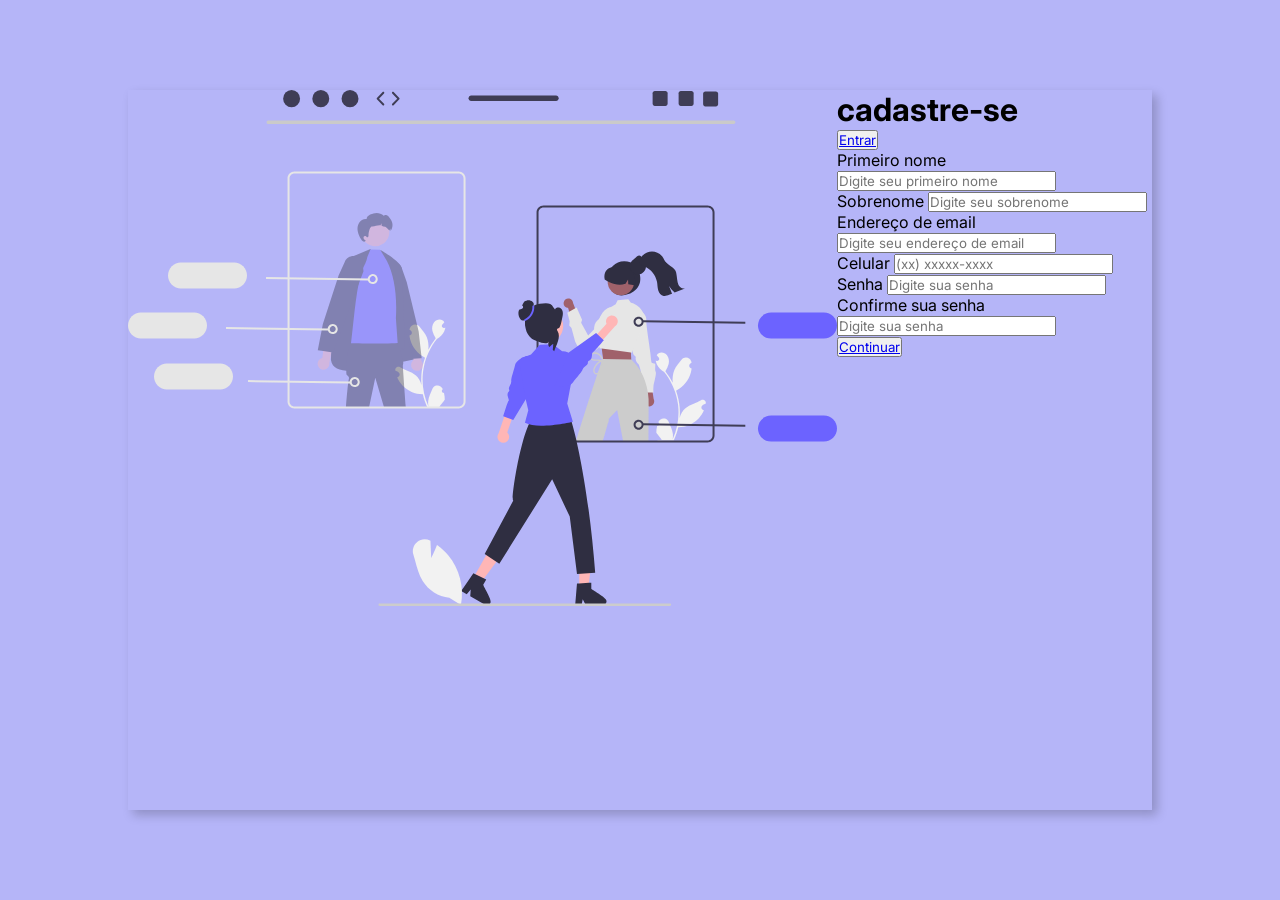
<file: PI/formulario_de_cadastro/index.html>
<!DOCTYPE html>
<html lang="pt-br">

<head>
    <meta charset="UTF-8">
    <title>Formulário de cadastro</title>
    <link rel="stylesheet" href="assets/css/style.css">
</head>

<body>
    <div class="container">
        <div class="" form-image">
            <img src="assets/img/undraw_shopping_a55o.svg">
        </div>
        <div class="form">
            <form action="#">
                <div class="form-header">
                    <div class="title">
                        <h1>cadastre-se</h1>
                    </div>
                    <div class="login-button">
                        <button><a href="#">Entrar</a></button>
                    </div>
                </div>
                <div class="input-group">
                    <div class="input-box">
                        <label for="firstname">Primeiro nome</label>
                        <input id="firstname" type="text" name="firstname" placeholder="Digite seu primeiro nome"
                            required></label>
                    </div>
                    <div class="input-box">
                        <label for="lastname">Sobrenome</label>
                        <input id="lastname" type="text" name="lastname" placeholder="Digite seu sobrenome"
                            required></label>
                    </div>

                    <div class="input-box">
                        <label for="email">Endereço de email</label>
                        <input id="email" type="email" name="email" placeholder="Digite seu endereço de email"
                            required></label>
                    </div>
                        <div class="input-box">
                        <label for="numer">Celular</label>
                        <input id="number" type="text" name="number" placeholder="(xx) xxxxx-xxxx"
                            required></label>
                    </div>

                   <div class="input-box">
                        <label password="">Senha</label>
                        <input id="password" type="password" name="password" placeholder="Digite sua senha"
                            required></label>
                    </div>

                     <div class="input-box">
                        <label password="">Confirme sua senha</label>
                        <input id="password" type="password" name="confirmpassword" placeholder="Digite sua senha"
                            required></label>
                    </div> 
                    <div class="continue-botton">
                        <button><a href="#">Continuar</a></button>
                    </div>

            </form>
        </div>
</body>

</html>
</file>
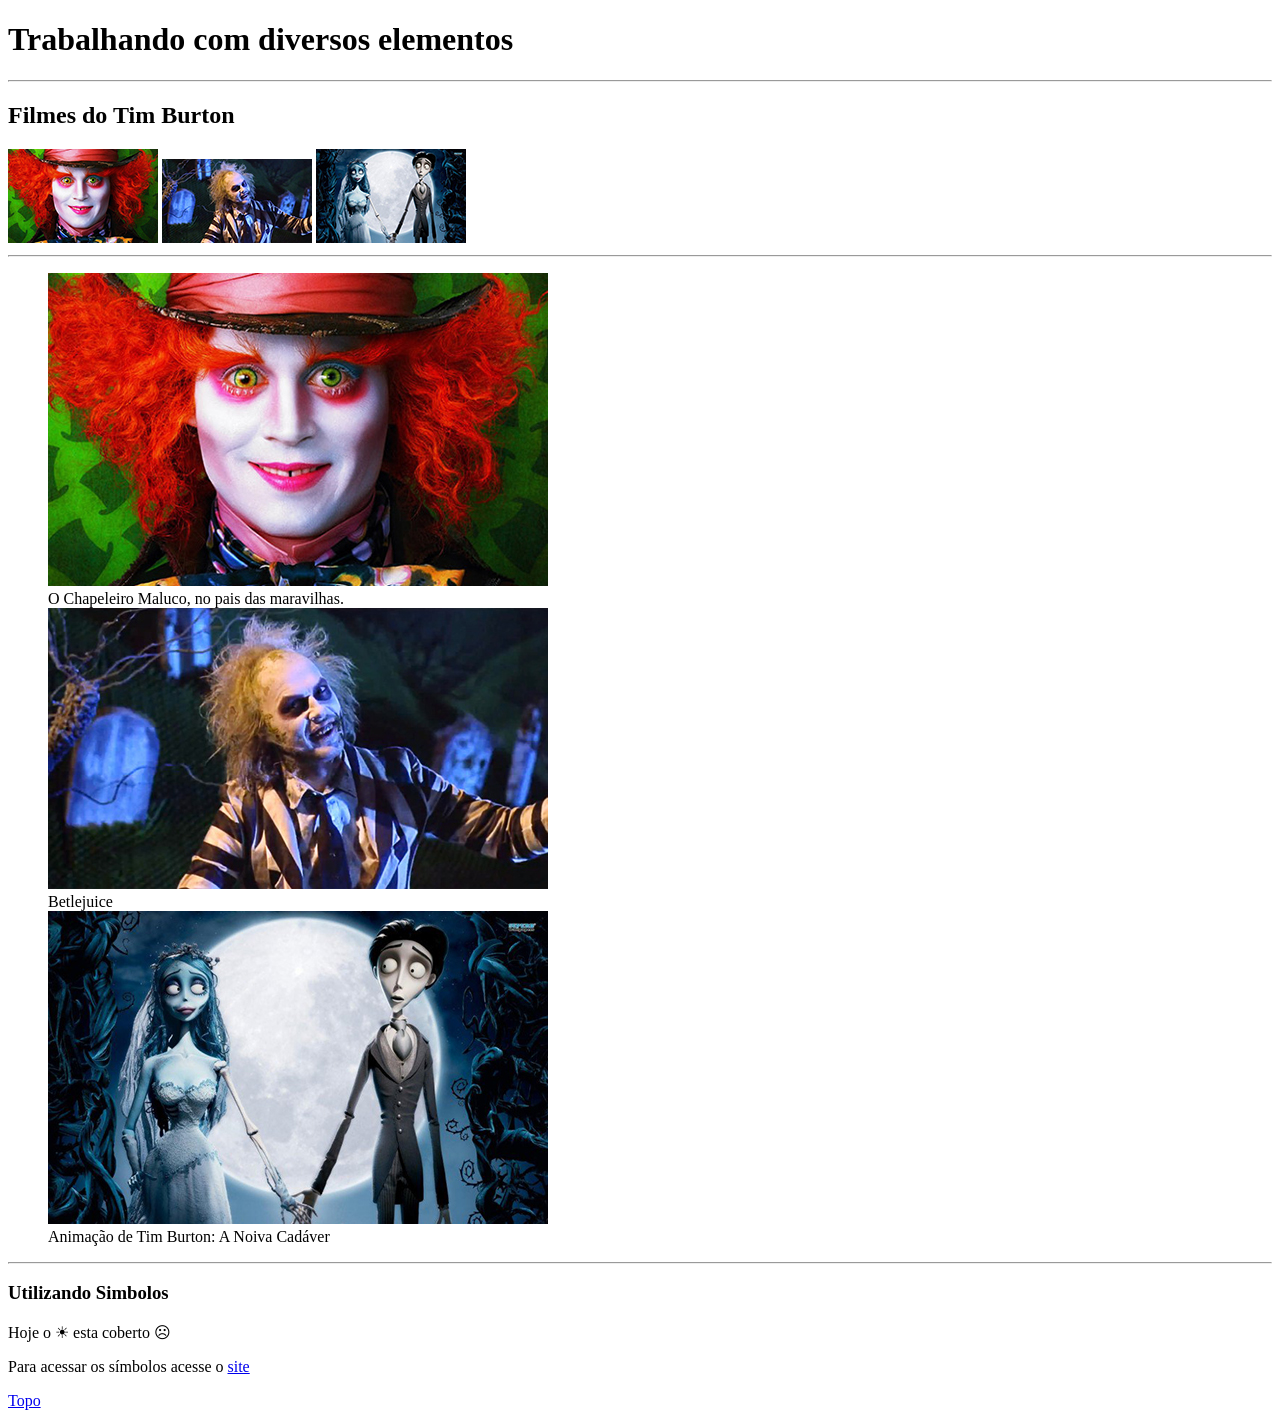
<file: imagens.html>
<!DOCTYPE html>
<html lang="pt-br">

<head>
    <meta charset="UTF-8">
    <title>Trabalhando com Imagens</title>
</head>

<body>

    <h1 id="Topo">Trabalhando com diversos elementos</h1>
    <hr>
    <h2>Filmes do Tim Burton</h2>
    <a href="#chapeleiro"><img src="img/chapeleiro_mini.jpg"></a>
    <a href="#beetlejuice"><img src="img/beetlejuice_mini.jpg"></a>
    <a href="#noiva_cadaver"><img src="img/noiva_cadaver_mini.jpg"></a>
    <hr>
    <figure>
        <a id="chapeleiro"><img src="img/chapeleiro.jpg"></a>
        <figcaption>O Chapeleiro Maluco, no pais das maravilhas.</figcaption>
        <a id="beetlejuice"><img src="img/beetlejuice.jpg"></a>
        <figcaption>Betlejuice</figcaption>
        <a id="noiva_cadaver"><img src="img/noiva_cadaver.jpg"> </a>
        <figcaption>Animação de Tim Burton: A Noiva Cadáver</figcaption>
    </figure>

    <hr>
    <h3> Utilizando Simbolos</h3>
    <p>Hoje o &#9728; esta coberto &#9785;</p>
    <p>Para acessar os símbolos acesse o <a href="https://erikasarti.com/html/dingbats-simbolos-desenhos/"
    target="_blank">site</a></p>
    <a href="#Topo">Topo</a>

</body>

</html>
</file>
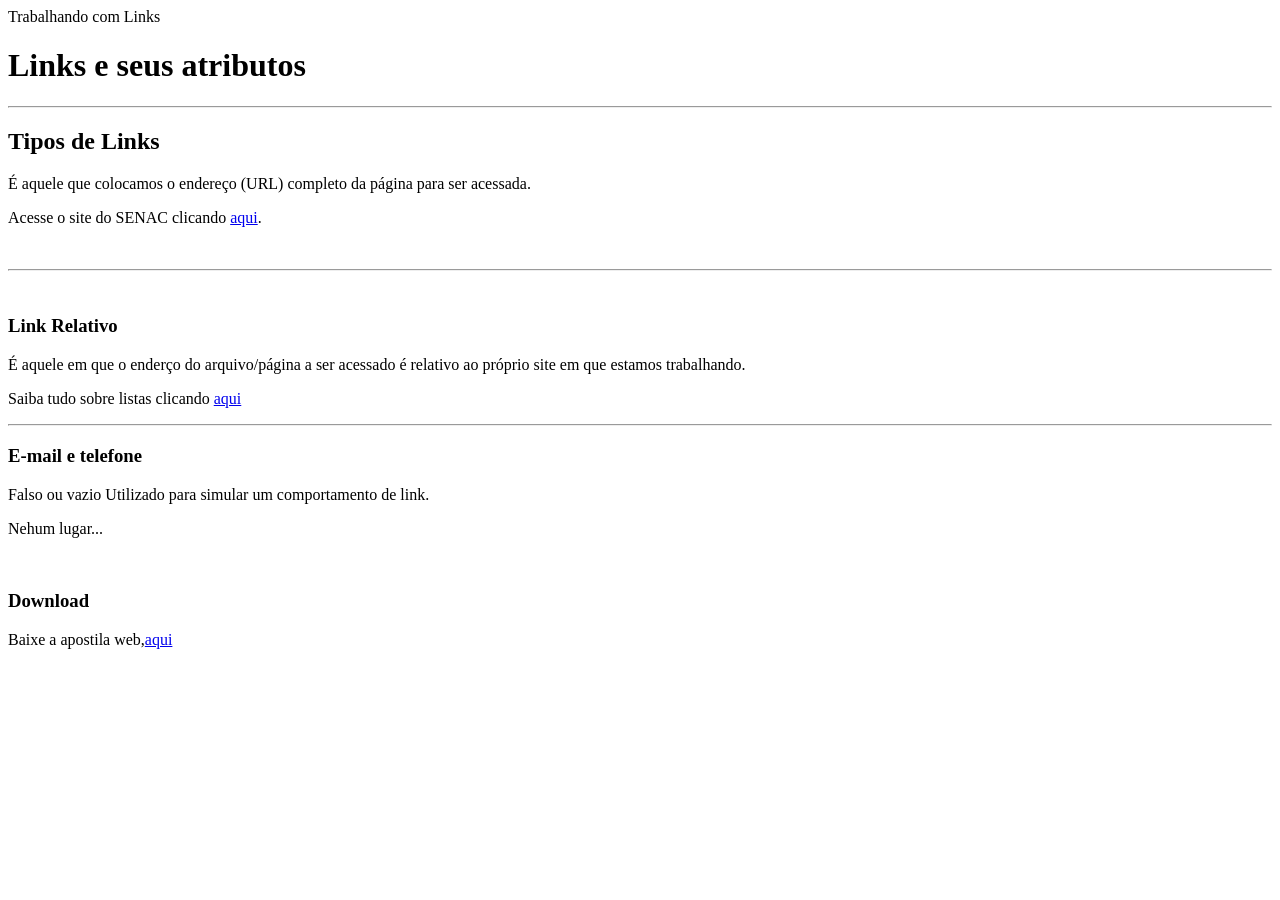
<file: links.html>
<!DOCTYPE html>
<html lang="pt-br">
    <head>
        <meta charset="UTF-8"
        <title >Trabalhando com Links</title>
    </head>
<body>
    <h1> Links e seus atributos </h1>
    <hr>
    <h2> Tipos de Links</h2>
    <p> É aquele que colocamos o endereço (URL) completo da página para ser acessada. </p>

    <!--Atributos principais:
    href= indica o endereço
    target= indica a maneira que o link será aberto se na mesma pagina ou em outra-->
    <p> Acesse o site do SENAC clicando <a href="https://www.sp.senac.br/" target="_blank">aqui</a>. </p> <!-- a= ancora link para algum sita-->
    <br>
    <hr>
    <br>
    <h3>Link Relativo</h3>
    <p>É aquele em que o enderço do arquivo/página a ser acessado é relativo ao próprio site em que estamos trabalhando.</p>
    <p>Saiba tudo sobre listas clicando <a href="3_listas.html">aqui</a></p>
    <hr>
    <h3>E-mail e telefone</h3>
    <p><b></b></p>

    Falso ou vazio
    Utilizado para simular um comportamento de link.
    <p>Nehum lugar...</p>
    <br> 
    <h3>Download</h3>
    <p>Baixe a apostila web,<a href="doc/apostila-web.pdf" download>aqui</a></p>

</body>
</html>
</file>
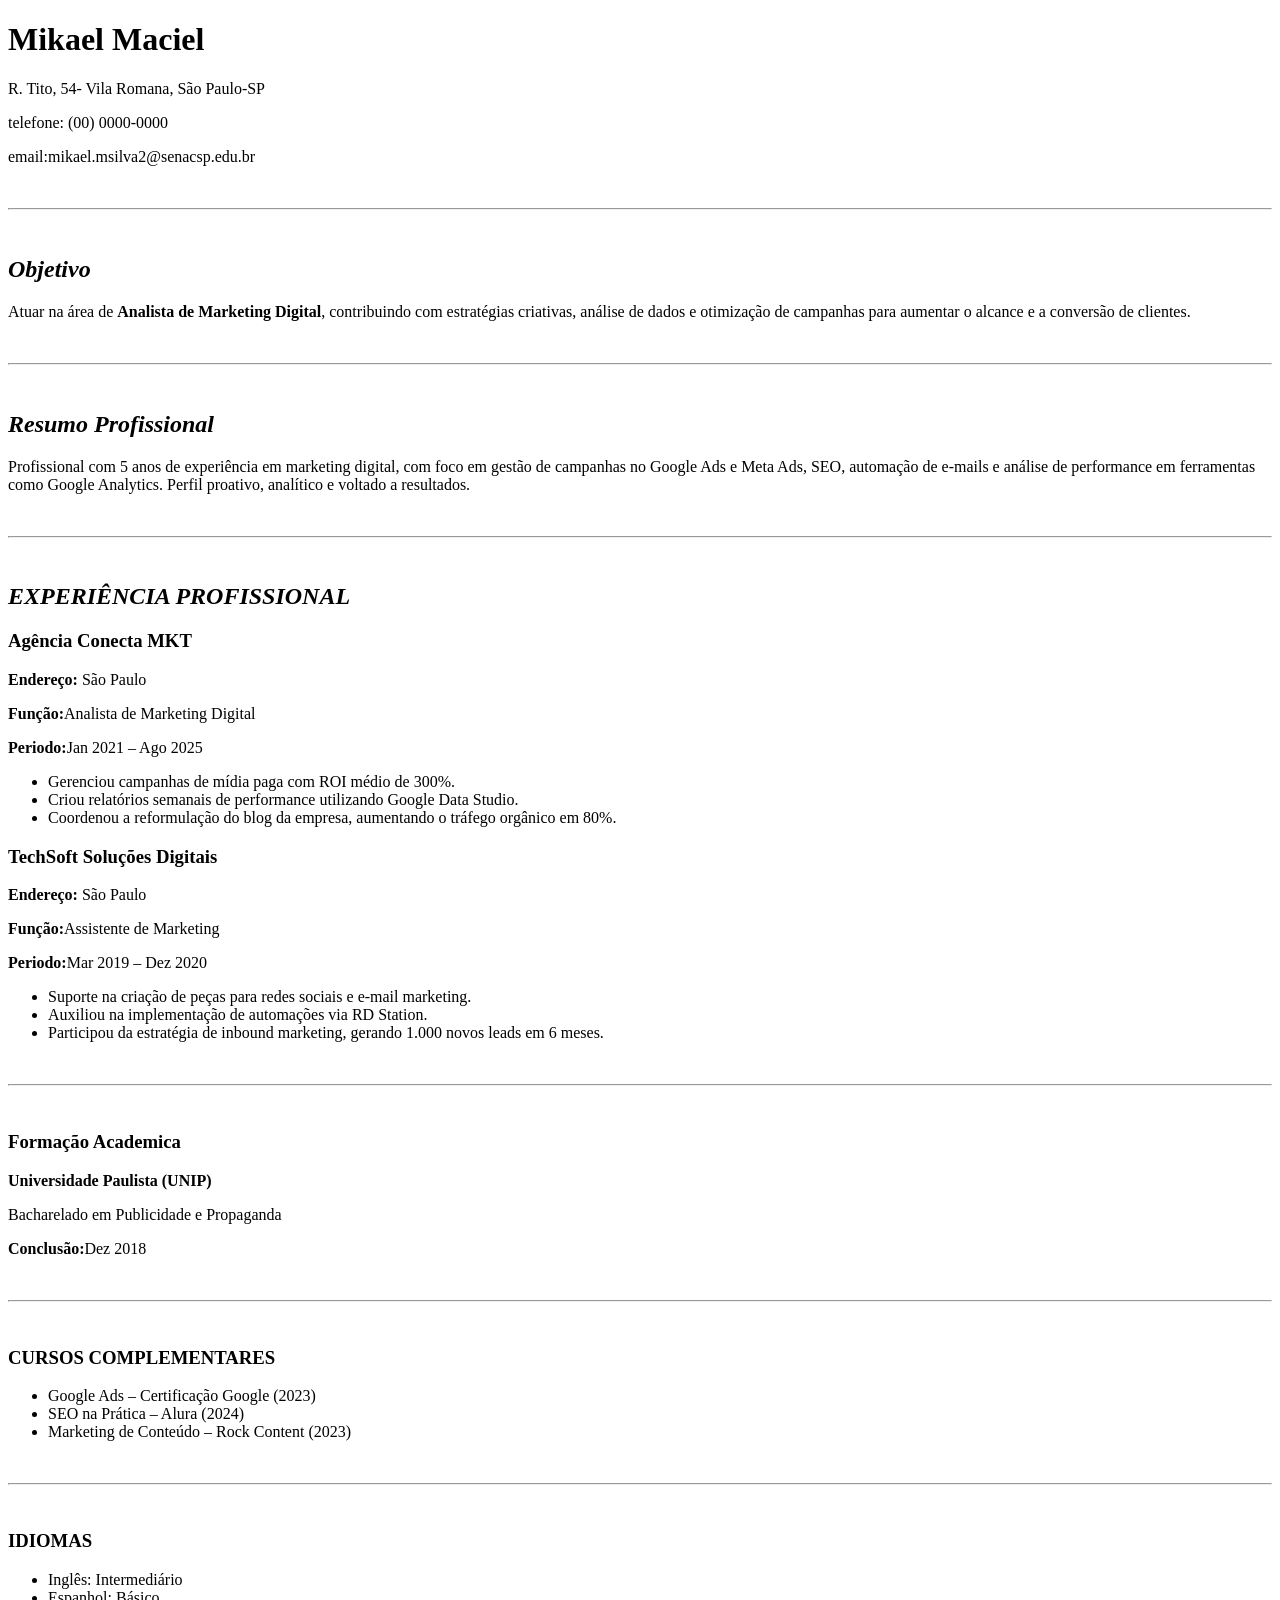
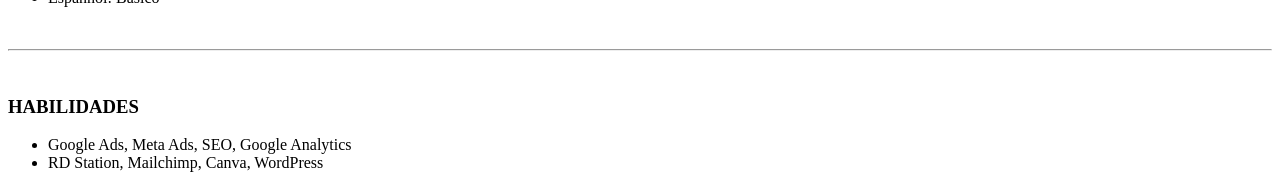
<file: listas.html>
<!DOCTYPE html>
<html lang="pt-BR">

<head>
    <meta charset="UTF-8">
    <title>Curriculo</title>
</head>

<body>

    <h1>Mikael Maciel</h1>
        <p>R. Tito, 54- Vila Romana, São Paulo-SP</p>
        <p>telefone: (00) 0000-0000</p>
        <p>email:mikael.msilva2@senacsp.edu.br</p>
    <br>
    <hr>
    <br>
    <h2><em>Objetivo</em></h2>
        <p>Atuar na área de <strong>Analista de Marketing Digital</strong>, contribuindo com estratégias criativas, análise de dados e otimização de campanhas para aumentar o alcance e a conversão de clientes.</p>
    <br>
    <hr>
    <br>
    <h2><em>Resumo Profissional</em></h2>
        <p>Profissional com 5 anos de experiência em marketing digital, com foco em gestão de campanhas no Google Ads e Meta Ads, SEO, automação de e-mails e análise de performance em ferramentas como Google Analytics. Perfil proativo, analítico e voltado a resultados.</p>
    <br>
    <hr>
    <br>
    <h2><em>EXPERIÊNCIA PROFISSIONAL</em></h2>
    <h3>Agência Conecta MKT</h3>
        <p><strong>Endereço:</strong> São Paulo</p>
        <p><strong>Função:</strong>Analista de Marketing Digital</p>
        <p><strong>Periodo:</strong>Jan 2021 – Ago 2025</p>
    <ul>
        <li>Gerenciou campanhas de mídia paga com ROI médio de 300%.</li>
        <li>Criou relatórios semanais de performance utilizando Google Data Studio.</li>
        <li>Coordenou a reformulação do blog da empresa, aumentando o tráfego orgânico em 80%.</li>
    </ul>
    <h3>TechSoft Soluções Digitais</h3>
        <p><strong>Endereço:</strong> São Paulo</p>
        <p><strong>Função:</strong>Assistente de Marketing</p>
        <p><strong>Periodo:</strong>Mar 2019 – Dez 2020</p>
    <ul>
        <li>Suporte na criação de peças para redes sociais e e-mail marketing.</li>
        <li>Auxiliou na implementação de automações via RD Station.</li>
        <li>Participou da estratégia de inbound marketing, gerando 1.000 novos leads em 6 meses.</li>
    </ul>
    <br>
    <hr>
    <br>
    <h3>Formação Academica</h3>
        <p><strong>Universidade Paulista (UNIP)</strong></p>
        <p>Bacharelado em Publicidade e Propaganda</p>
        <p><strong>Conclusão:</strong>Dez 2018</p>
    <br>
    <hr>
    <br>
    <h3>CURSOS COMPLEMENTARES</h3>
    <ul>
        <li>Google Ads – Certificação Google (2023)</li>
        <li>SEO na Prática – Alura (2024)</li>
        <li>Marketing de Conteúdo – Rock Content (2023)</li>
        </ul>
    <br>
    <hr>
    <br>
    <h3>IDIOMAS</h3>
        <ul>
            <li>Inglês: Intermediário</li>
            <li>Espanhol: Básico</li>
        </ul>
    <br>
    <hr>
    <br>
    <h3>HABILIDADES</h3>
    <ul>
        <li>Google Ads, Meta Ads, SEO, Google Analytics</li>
        <li>RD Station, Mailchimp, Canva, WordPress</li>
    </ul>
</body>
</html>
</file>
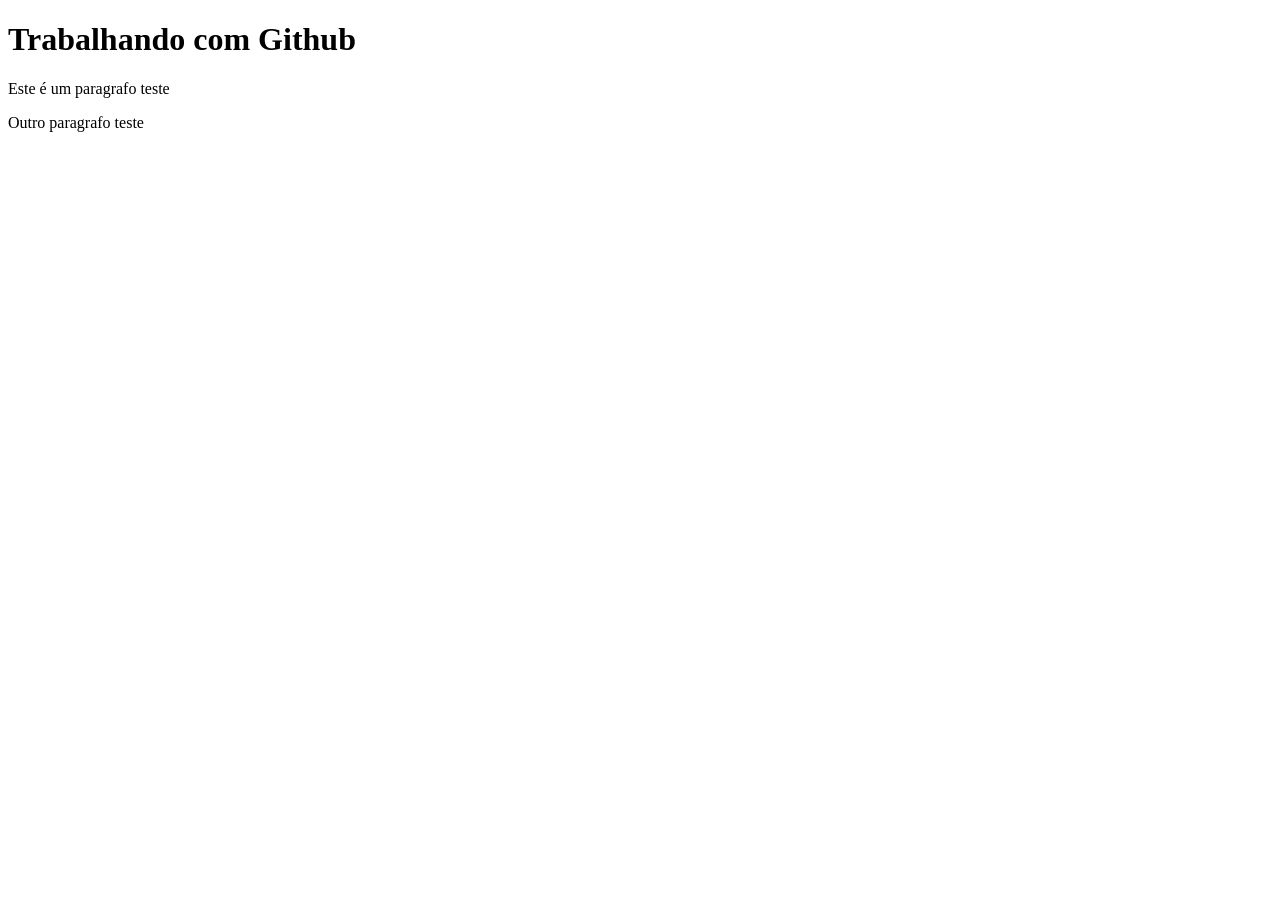
<file: teste_git.html>
<!DOCTYPE html>
<html lang="pt-br">

<head>
    <meta charset="UTF-8">
    <title>Teste git</title>
</head>


<body>
   <h1>Trabalhando com Github</h1>
   <p>Este é um paragrafo teste</p>
   <p>Outro paragrafo teste</p>
   
    
</body>
</html>
</file>
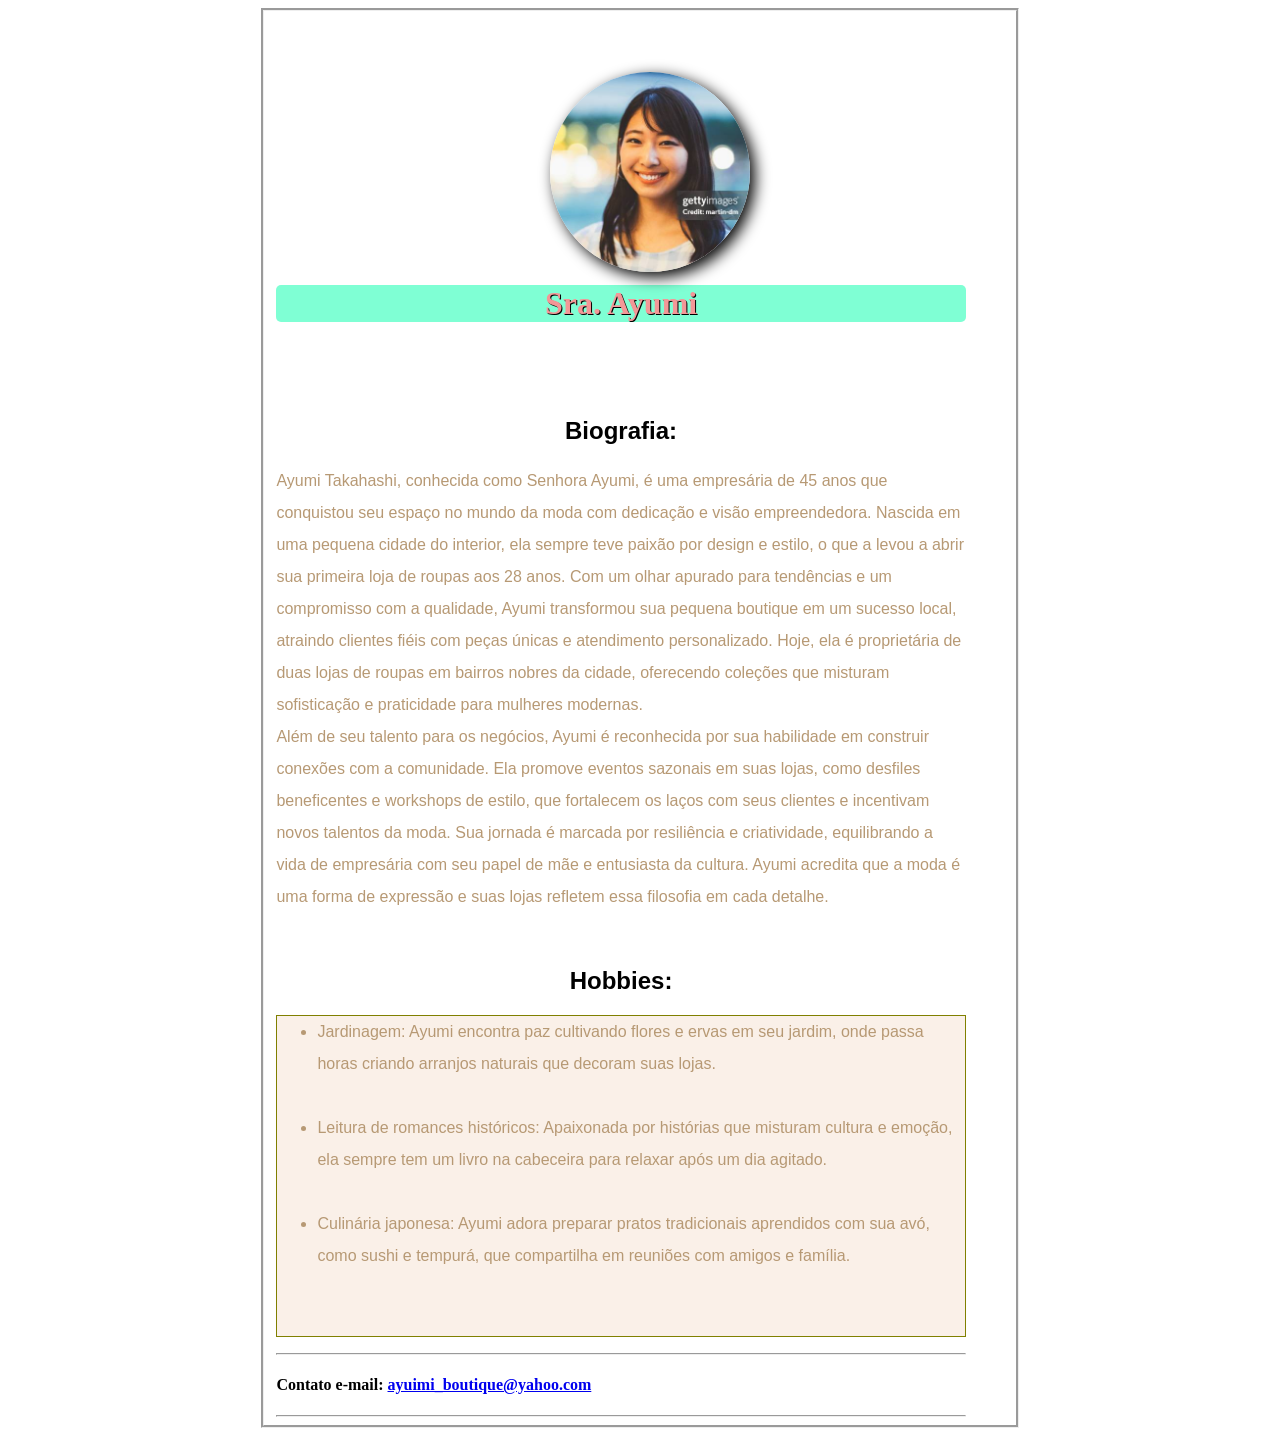
<file: CSS/29_09_exercicio.html>
<!DOCTYPE html>
<html lang="pt-br">

<head>
    <meta charset="UTF-8">
    <title>Exercício CSS</title>
    <style>
        main {
            background-color: rgb(255, 255, 255);
            margin: 0% 20%;
            padding: 0.01% 04% 0% 01%;
            border-style: groove;
        }

        h1 {
            font-family: 'segoe ui';
            color: rgb(243, 151, 151);
            text-shadow: 1px 1px 0.2px black;
            background-color: aquamarine;
            text-align: center;
            padding: 10;
            border-radius: 5px;
        }

        h2 {
            font-family: Helvetica;
            text-align: center;
        }

        p {
            font-family: Helvetica;
            color: rgb(183, 153, 116);
            line-height: 2;
        }

        ul {
            font-family: Helvetica;
            background-color: rgb(250, 240, 232);
            color: rgb(183, 153, 116);
            border: 1px solid olive;
            line-height: 2;
        }
    </style>
</head>

<body>
    <main>
        <img src="img_29_09/modelo_para_perfil.jpg"
            style="width: 200px; height: 200px; border-radius: 50%; box-shadow: 5px 5px 15px; object-fit: cover;position: absolute; left:43%; top: 8%; margin-top: 0px; margin-bottom: 10%;">
        <br>
        <br>
        <br>
        <br>
        <br>
        <br>
        <br>
        <br>
        <br>
        <br>
        <br>
        <br>
        <br>
        <br>
        <h1>Sra. Ayumi</h1>
        <br>
        <br>
        <br>
        <h2>Biografia:</h2>
        <p>Ayumi Takahashi, conhecida como Senhora Ayumi, é uma empresária de 45 anos que conquistou seu espaço no mundo
            da moda com dedicação e visão empreendedora. Nascida em uma pequena cidade do interior, ela sempre teve
            paixão por design e estilo, o que a levou a abrir sua primeira loja de roupas aos 28 anos. Com um olhar
            apurado para tendências e um compromisso com a qualidade, Ayumi transformou sua pequena boutique em um
            sucesso local, atraindo clientes fiéis com peças únicas e atendimento personalizado. Hoje, ela é
            proprietária de duas lojas de roupas em bairros nobres da cidade, oferecendo coleções que misturam
            sofisticação e praticidade para mulheres modernas.
            <br>
            Além de seu talento para os negócios, Ayumi é reconhecida por sua habilidade em construir conexões com a
            comunidade. Ela promove eventos sazonais em suas lojas, como desfiles beneficentes e workshops de estilo,
            que fortalecem os laços com seus clientes e incentivam novos talentos da moda. Sua jornada é marcada por
            resiliência e criatividade, equilibrando a vida de empresária com seu papel de mãe e entusiasta da cultura.
            Ayumi acredita que a moda é uma forma de expressão e suas lojas refletem essa filosofia em cada detalhe.</p>
        <br>
        <h2>Hobbies:</h2>
        <ul>
            <li>Jardinagem: Ayumi encontra paz cultivando flores e ervas em seu jardim, onde passa horas criando
                arranjos naturais que decoram suas lojas.</li>
            <br>
            <li>Leitura de romances históricos: Apaixonada por histórias que misturam cultura e emoção, ela sempre tem
                um livro na cabeceira para relaxar após um dia agitado.</li>
            <br>
            <li>Culinária japonesa: Ayumi adora preparar pratos tradicionais aprendidos com sua avó, como sushi e
                tempurá, que compartilha em reuniões com amigos e família.</li>
            <br>
            <br>
        </ul>
        <hr>
        <h4>Contato e-mail:
            <a href="mailto:exemplo@email.com">ayuimi_boutique@yahoo.com</a>
        </h4>
        <hr>
    
    </body>



</html>
</file>
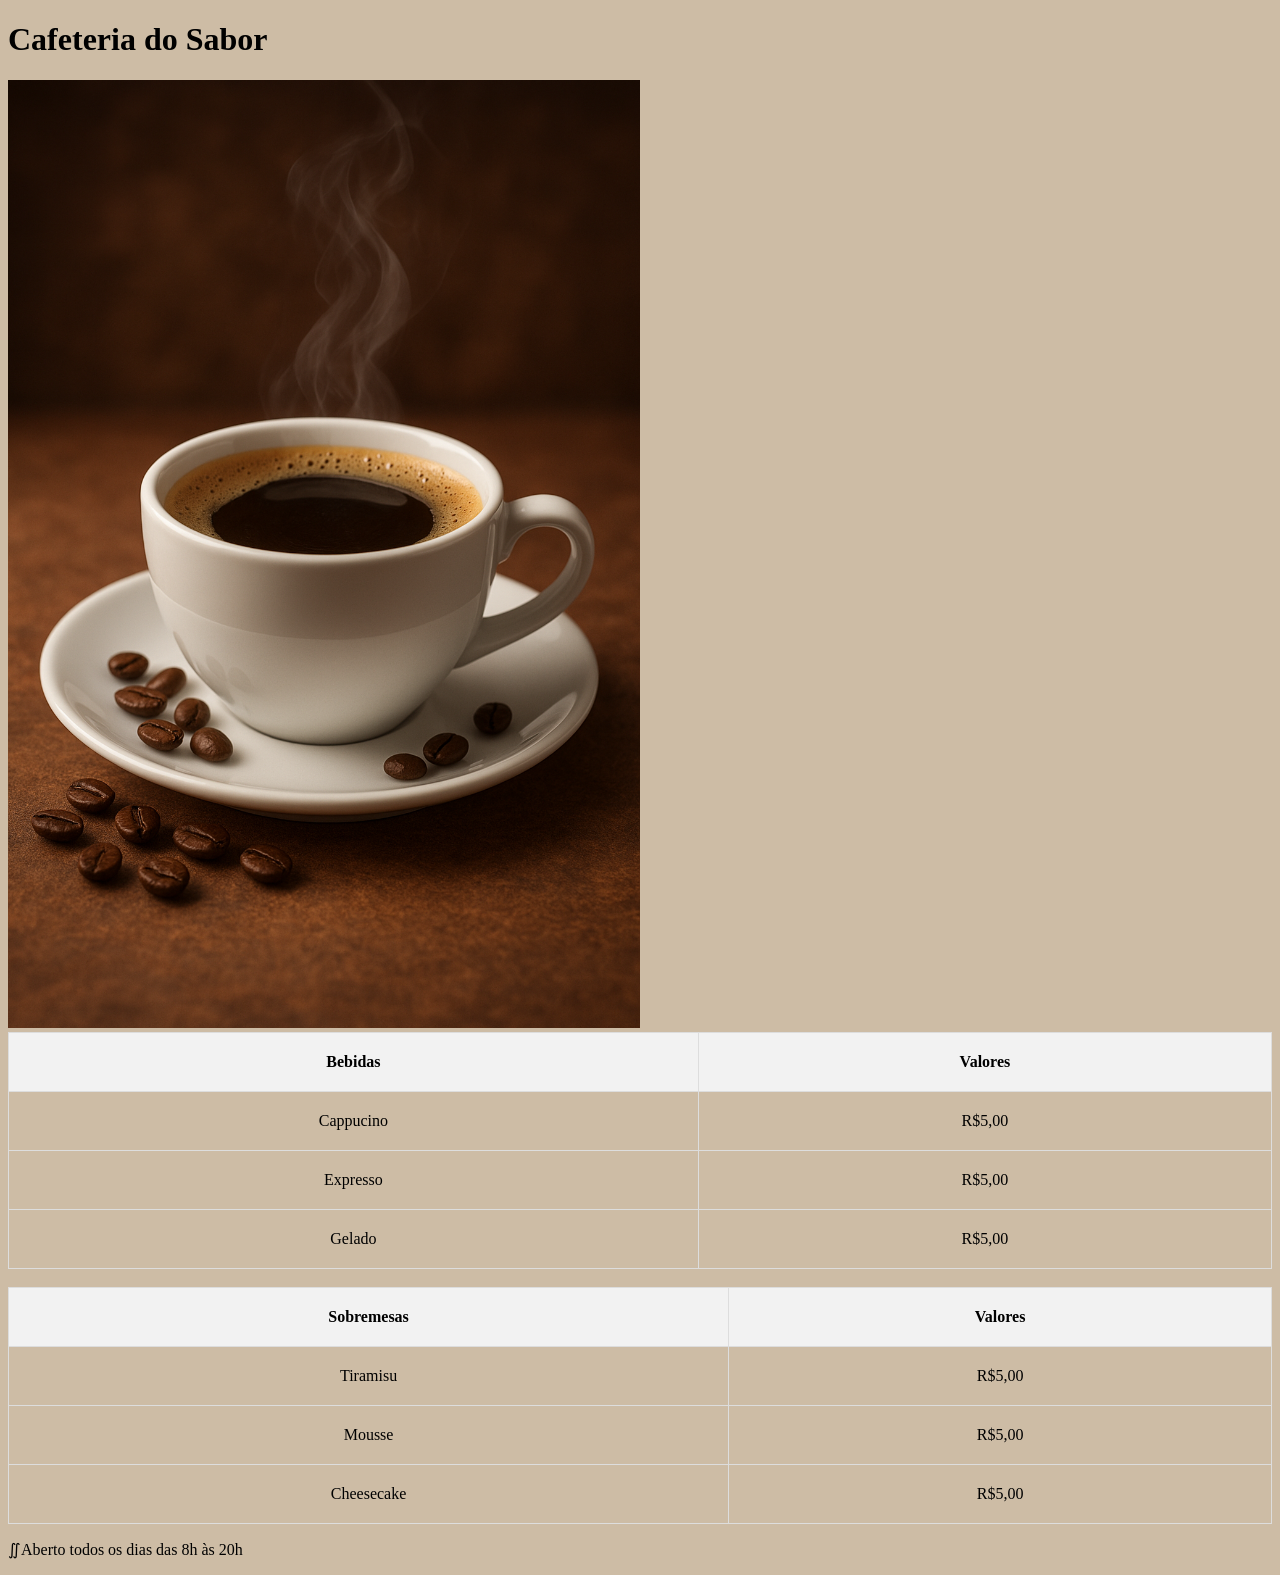
<file: CSS/cardapio_exercicio.html>
<!DOCTYPE html>
<html lang="pt-br">
<head>
    <meta charset="UTF-8">
   
    <title>Menu para cafeteria</title>
    <style>  
    body {
            background-color: #cdbca5; } 
    table {
            border-collapse: collapse;
            width: 100%;
        }
        th, td {
            border: 1px solid #ddd;
            padding: 20px;
            text-align: center;
        }
        th {
            background-color: #f2f2f2;
        }
    </style>
</head>
<body>
    <h1>Cafeteria do Sabor</h1>
    <img src="img_cafeteria_exerc/cafe.png" alt="xicara"; position: 'absolute'; top: 50%; width=" 50%"; >
    <table>
        <thead>
            <tr>
                <th>Bebidas</th>
                <th>Valores</th>         
        </thead>
        <tbody>
            <tr>
                <td>Cappucino</td>
                <td>R$5,00</td>
            </tr>
            <tr>
                <td>Expresso</td>
                <td>R$5,00</td>
            </tr>
            <tr>
                <td>Gelado</td>
                <td>R$5,00</td>
            </tr>
        </tbody>
    </table>
    <br>
    <table>
        <thead>
            <tr>
                <th>Sobremesas</th>
                <th>Valores</th>
        </thead>
        <tbody>
            <tr>
                <td>Tiramisu</td>
                <td>R$5,00</td>
            </tr>
            <tr>
                <td>Mousse</td>
                <td>R$5,00</td>
            </tr>
            <tr>
                <td>Cheesecake</td>
                <td>R$5,00</td>
            </tr>
        </tbody>
    </table>
    <footer>
    <p>&#8748;Aberto todos os dias das 8h às 20h</p>
    </footer>
    
</body>
</html>
</file>
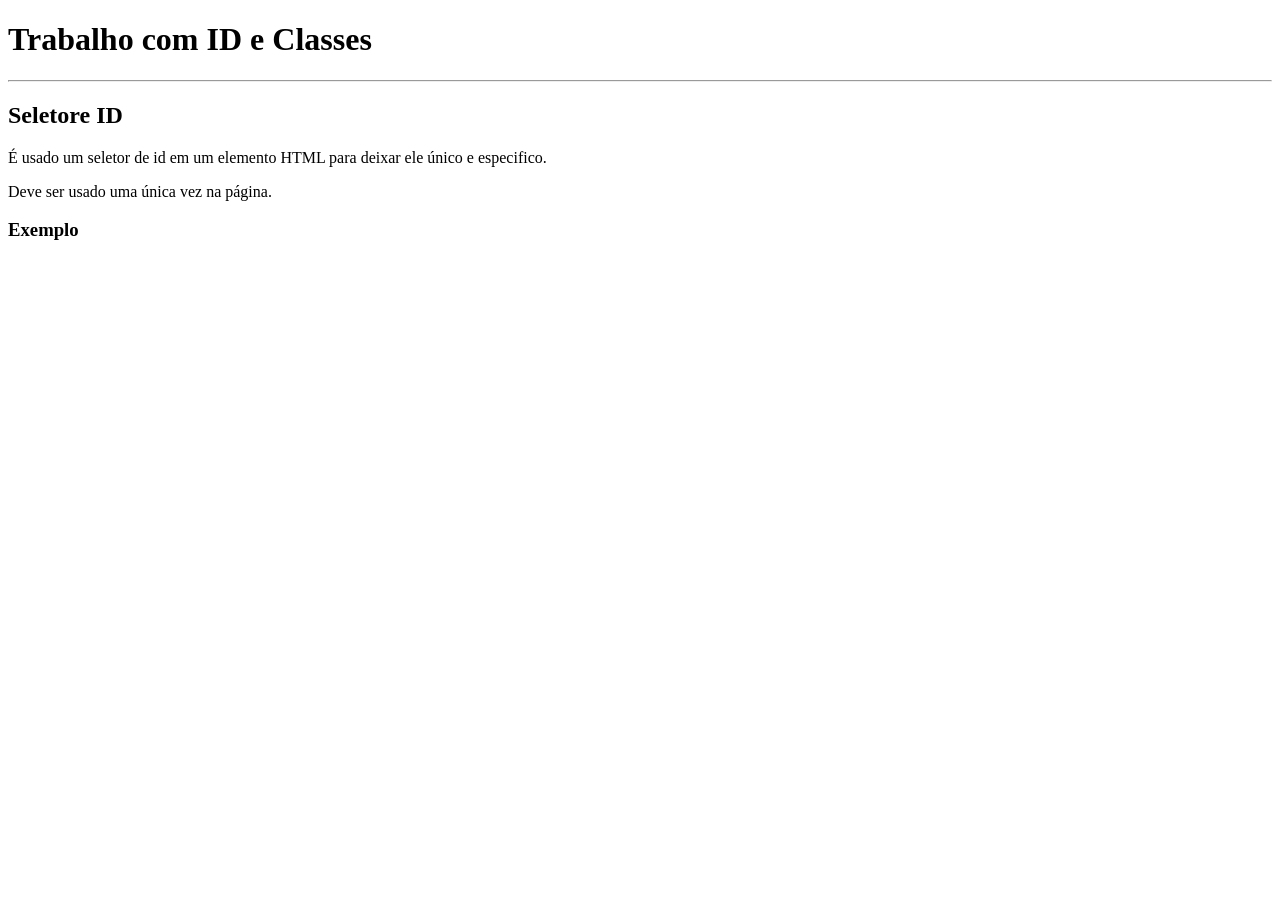
<file: CSS/class_id.html>
<!DOCTYPE html>
<html lang="pt-br">
<head>
    <meta charset="UTF-8">
    <title>Document</title>
</head>
<body>
    <h1>Trabalho com ID e Classes</h1>
    <hr>
    <h2>Seletore ID</h2>
    <p>É usado um seletor de id em um elemento HTML para deixar ele único e especifico.</p>
    <p>Deve ser usado uma única vez na página.</p>
    <h3>Exemplo</h3>
    

    </body>
</body>
</html>
</file>
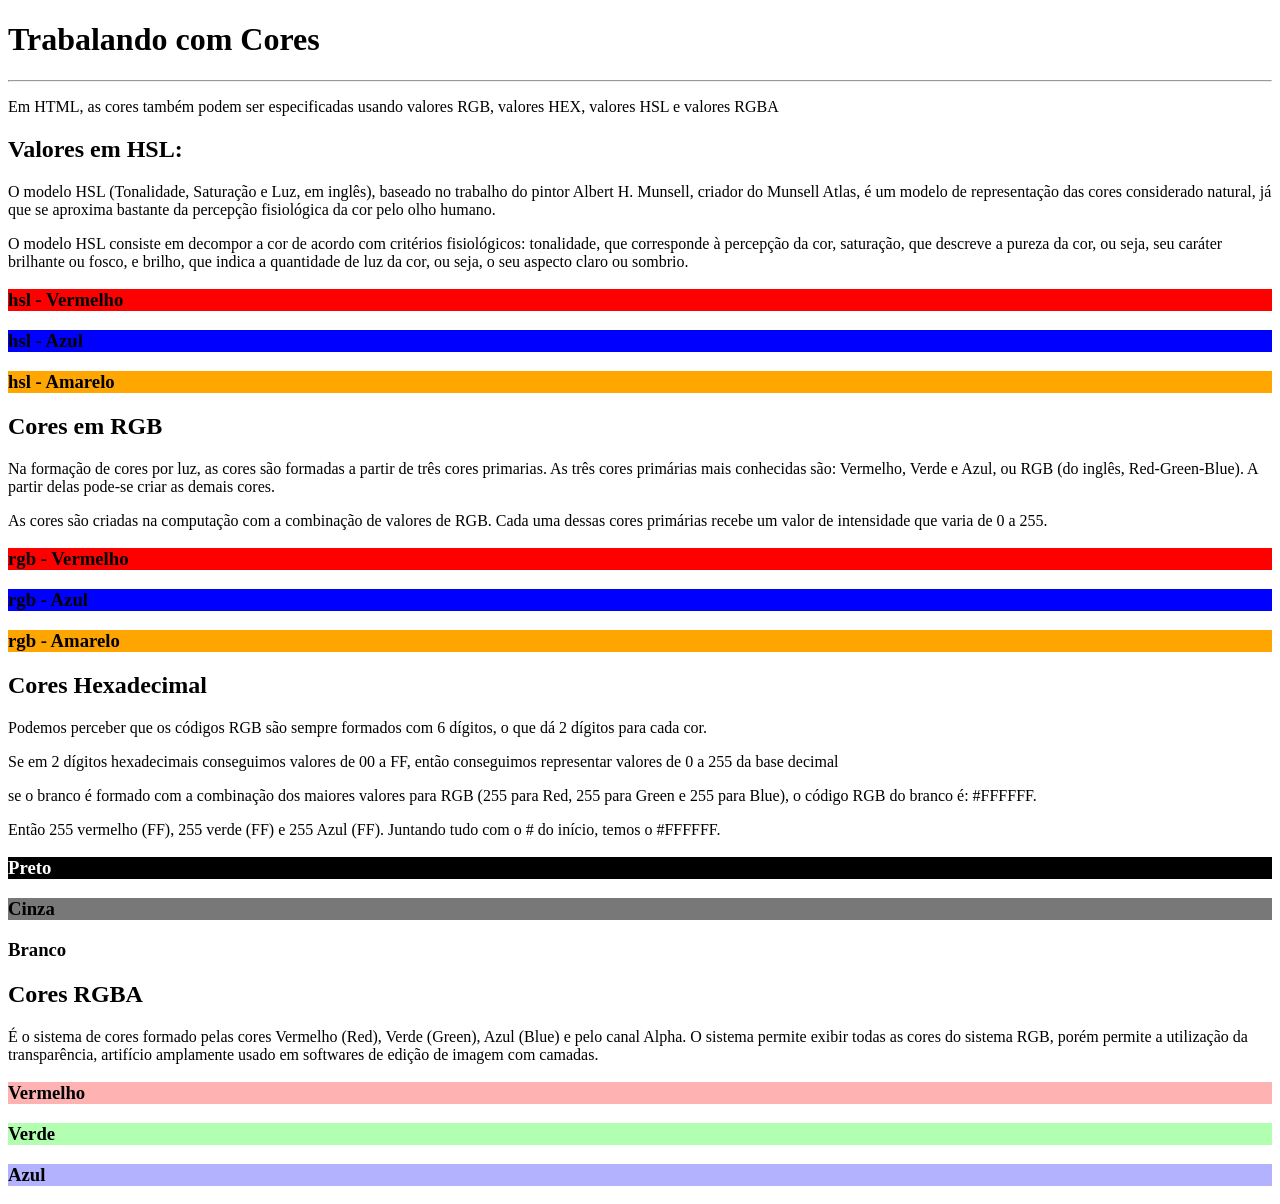
<file: CSS/cores.html>
<!DOCTYPE html>

<html lang="pt-br">

<head>
        <meta http-equiv="Content-Type" content="text/html; charset=UTF-8">

        <title>Trabalhando com cores</title>
</head>

<body>

        <h1>Trabalando com Cores </h1>
        <hr>
        <p>Em HTML, as cores também podem ser especificadas usando valores RGB, valores HEX, valores HSL e valores RGBA
        </p>

        <h2>Valores em HSL:</h2>
        <p>O modelo HSL (Tonalidade, Saturação e Luz, em inglês), baseado no trabalho do pintor Albert H. Munsell,
                criador do Munsell Atlas, é um modelo de representação das cores considerado natural, já que se aproxima
                bastante da percepção fisiológica da cor pelo olho humano.</p>

        <p>O modelo HSL consiste em decompor a cor de acordo com critérios fisiológicos: tonalidade, que corresponde à
                percepção da cor, saturação, que descreve a pureza da cor, ou seja, seu caráter brilhante ou fosco, e
                brilho, que indica a quantidade de luz da cor, ou seja, o seu aspecto claro ou sombrio.</p>

        <h3 style="background-color: hsl(0, 100%, 50%);">hsl - Vermelho</h3>
        <h3 style="background-color: hsl(240, 100%, 50%);">hsl - Azul</h3>
        <h3 style="background-color: hsl(39, 100%, 50%);">hsl - Amarelo</h3>

        <h2> Cores em RGB</h2>

        <p>Na formação de cores por luz, as cores são formadas a partir de três cores primarias. As três cores primárias
                mais conhecidas são: Vermelho, Verde e Azul, ou RGB (do inglês, Red-Green-Blue). A partir delas pode-se
                criar as demais cores.</p>

        <p>As cores são criadas na computação com a combinação de valores de RGB. Cada uma dessas cores primárias recebe
                um valor de intensidade que varia de 0 a 255.</p>

        <h3 style="background-color: rgb(255, 0, 0);">rgb - Vermelho</h3>
        <h3 style="background-color: rgb(0, 0, 255);" >rgb - Azul</h3>
        <h3 style="background-color: rgb(255, 165, 0);" >rgb - Amarelo</h3>

        <h2>Cores Hexadecimal</h2>

        <p>Podemos perceber que os códigos RGB são sempre formados com 6 dígitos, o que dá 2 dígitos para cada cor.</p>

        <p>Se em 2 dígitos hexadecimais conseguimos valores de 00 a FF, então conseguimos representar valores de 0 a 255
                da base decimal</p>

        <p>se o branco é formado com a combinação dos maiores valores para RGB (255 para Red, 255 para Green e 255 para
                Blue), o código RGB do branco é: #FFFFFF.</p>

        <p>Então 255 vermelho (FF), 255 verde (FF) e 255 Azul (FF). Juntando tudo com o # do início, temos o #FFFFFF.
        </p>

        <h3 style="background-color: #000000;color:#fff">Preto</h3>
        <h3 style="background-color: #787878;">Cinza</h3>
        <h3 style="background-color: #ffffff;">Branco</h3>

        <h2>Cores RGBA</h2>
        <p>É o sistema de cores formado pelas cores Vermelho (Red), Verde (Green), Azul (Blue) e pelo canal Alpha. O
                sistema permite exibir todas as cores do sistema RGB, porém permite a utilização da transparência,
                artifício amplamente usado em softwares de edição de imagem com camadas.</p>

        <h3 style="background-color: rgba(255,0,0, 0.3);" >Vermelho</h3>
        <h3 style="background-color: rgba(0,255,0, 0.3);" >Verde</h3>
        <h3 style="background-color: rgba(0,0,255, 0.3);">Azul</h3>






</body>

</html>
</file>
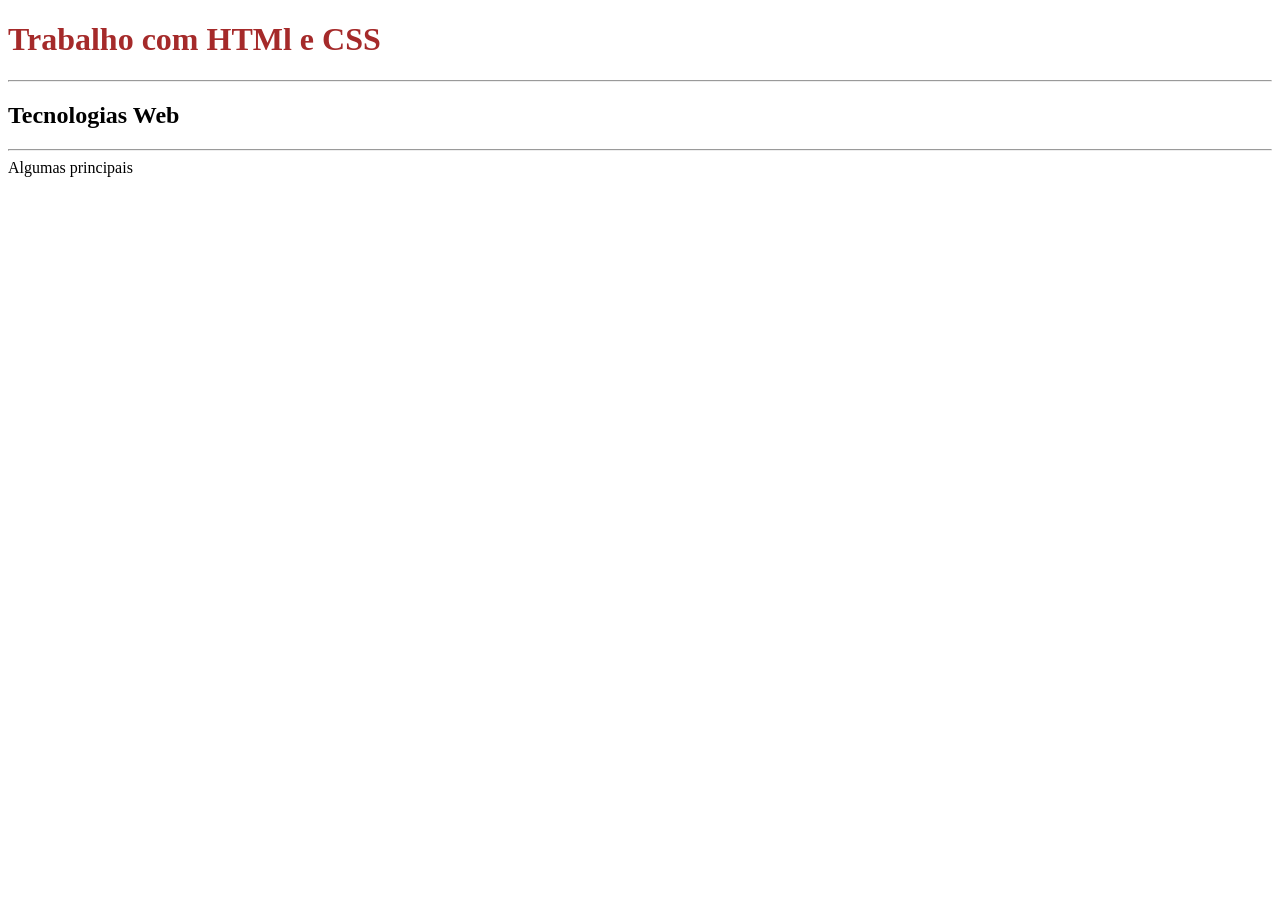
<file: CSS/introducao_css.html>
<!DOCTYPE html>
<html lang="pt-br">

<head>
    <meta charset="UTF-8">
    <title>pagina de perfil</title>
</head>

<meta>

<body>

   <h1 style="color:brown"; font-size: 30px; background-color:aqua>Trabalho com HTMl e CSS</h1>
    <hr>
    <h2>Tecnologias Web</h2>
    <hr>Algumas principais

</body>

</html>
</file>
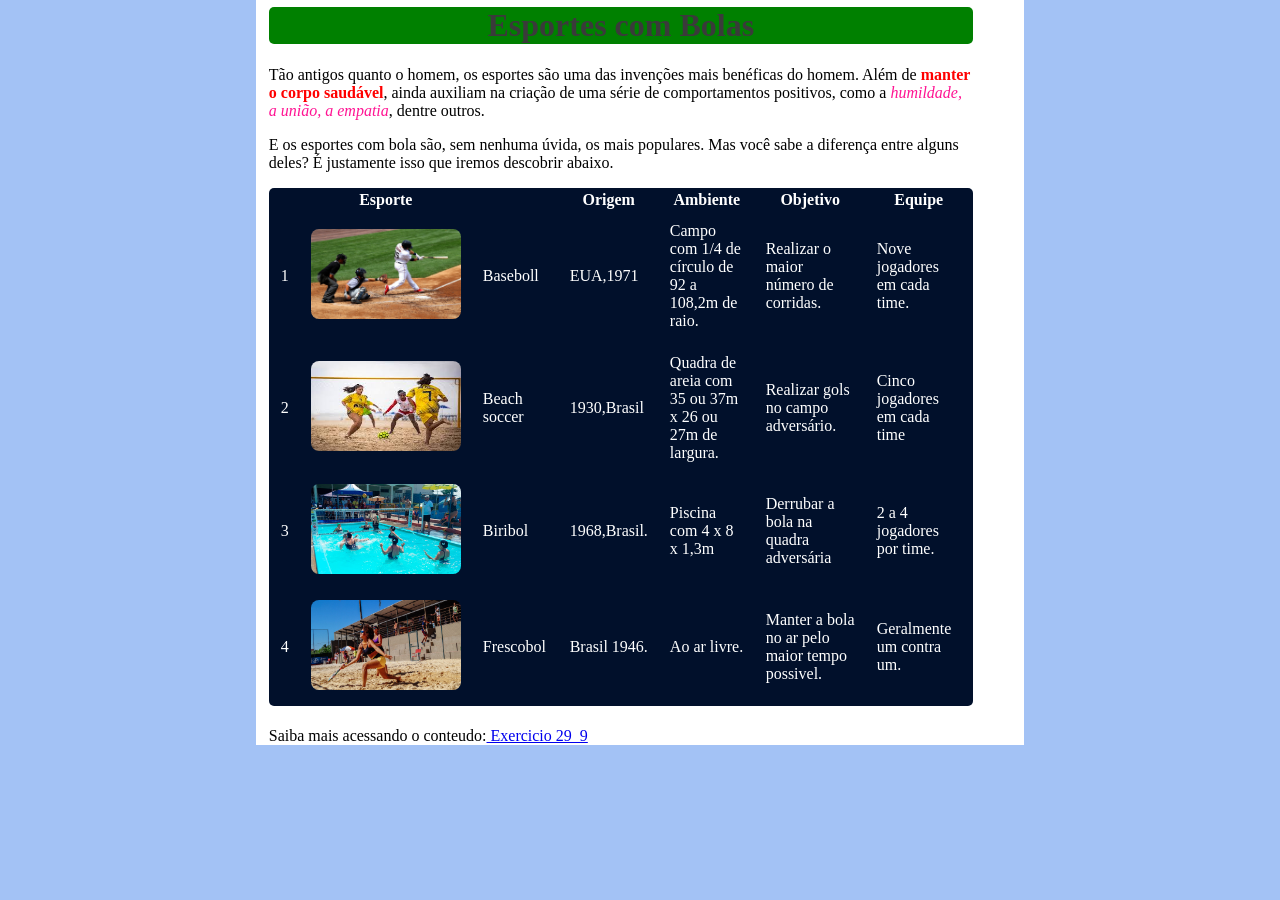
<file: CSS/tabela_exerc_para_29_9.html>
<!DOCTYPE  html>
<html lang="pt-BR">

<head> <!--Não visivel-->
<meta charset="UTF-8">
<title>Exercicio tabela</title>
<style> 
    body{background-color:rgb(163, 194, 245);margin: 0% 0% 0% 0%}
    main {background-color: white;margin:0% 20%;padding:0.01% 04% 0% 01%;}
    h1{ color:rgb(58, 58, 58);font-family:cursive; background-color:green; border-radius: 5px; text-align: center; margin-top: 01%;}
    em{color:deeppink;}
    strong {color:red;}
    table {color:white;font-family: cursive;background-color: rgb(1, 16, 43);border-radius: 5px;}
    img{width:150px;height: 90px;border-radius:08px;}
    td {padding:10px 10px 10px 10px;}
    footer{margin: 03% 0% 0% 0%;}
    
    

</style>
</head>

<body>
    <main>
        <h1>Esportes com Bolas</h1>

        <p>Tão antigos quanto o homem, os esportes são uma das invenções mais benéficas do homem. Além de <strong>manter o corpo saudável</strong>, ainda auxiliam na criação de uma série de comportamentos positivos, como a <em>humildade, a união, a empatia</em>, dentre outros.</p>

        <p>E os esportes com bola são, sem nenhuma úvida, os mais populares. Mas você sabe a diferença entre alguns deles? É justamente isso que iremos descobrir abaixo.</p>

    <table>
       
        <tr> <!-- titulo de cada coluna-->
                <th></th>
			    <th>Esporte</th>
                <th></th>
				<th>Origem</th>
                <th>Ambiente</th>
                <th>Objetivo</th>
                <th>Equipe</th>
		</tr>

        <tr> <!--primeira linha: cada td é o conteudo que vai em baixo de cada coluna na primeira linha.-->
            <td>1</td>
            <td><img src="img/baseball.jpg" alt=""></td>
            <td>Baseboll</td>
            <td>EUA,1971</td>
            <td>Campo com 1/4 de círculo de 92 a 108,2m de raio.</td>
            <td>Realizar o maior número de corridas.</td>
            <td>Nove jogadores em cada time.</td>
        </tr>
        <tr>
           
        </tr>
        
        <tr><!--segunda linha-->
            <td>2</td>
            <td><img src="img/beach_soccer.jpg" alt=""></td>
            <td>Beach soccer</td>
            <td>1930,Brasil</td>
            <td>Quadra de areia com 35 ou 37m x 26 ou 27m de largura.</td>
            <td>Realizar gols no campo adversário.</td>
            <td>Cinco jogadores em cada time</td>
        </tr>
        
        <tr><!--terceira linha-->
            <td>3</td>
            <td><img src="img/biribol.png" alt=""></td>
            <td>Biribol</td>
            <td>1968,Brasil.</td>
            <td>Piscina com 4 x 8 x 1,3m</td>
            <td>Derrubar a bola na quadra adversária</td>
            <td>2 a 4 jogadores por time.</td>
        </tr>

        <tr>
            <td>4</td>
            <td><img src="img/frescobol.jpg" alt=""></td>
            <td>Frescobol</td>
            <td>Brasil 1946.</td>
            <td>Ao ar livre.</td>
            <td>Manter a bola no ar pelo maior tempo possivel.</td>
            <td>Geralmente um contra um.</td>
        </tr>
    </table>
    <footer>Saiba mais acessando o conteudo:<a href='29_09_exercicio.html';> Exercicio 29_9</a></footer>
    </main>
</body>
</html>
</file>
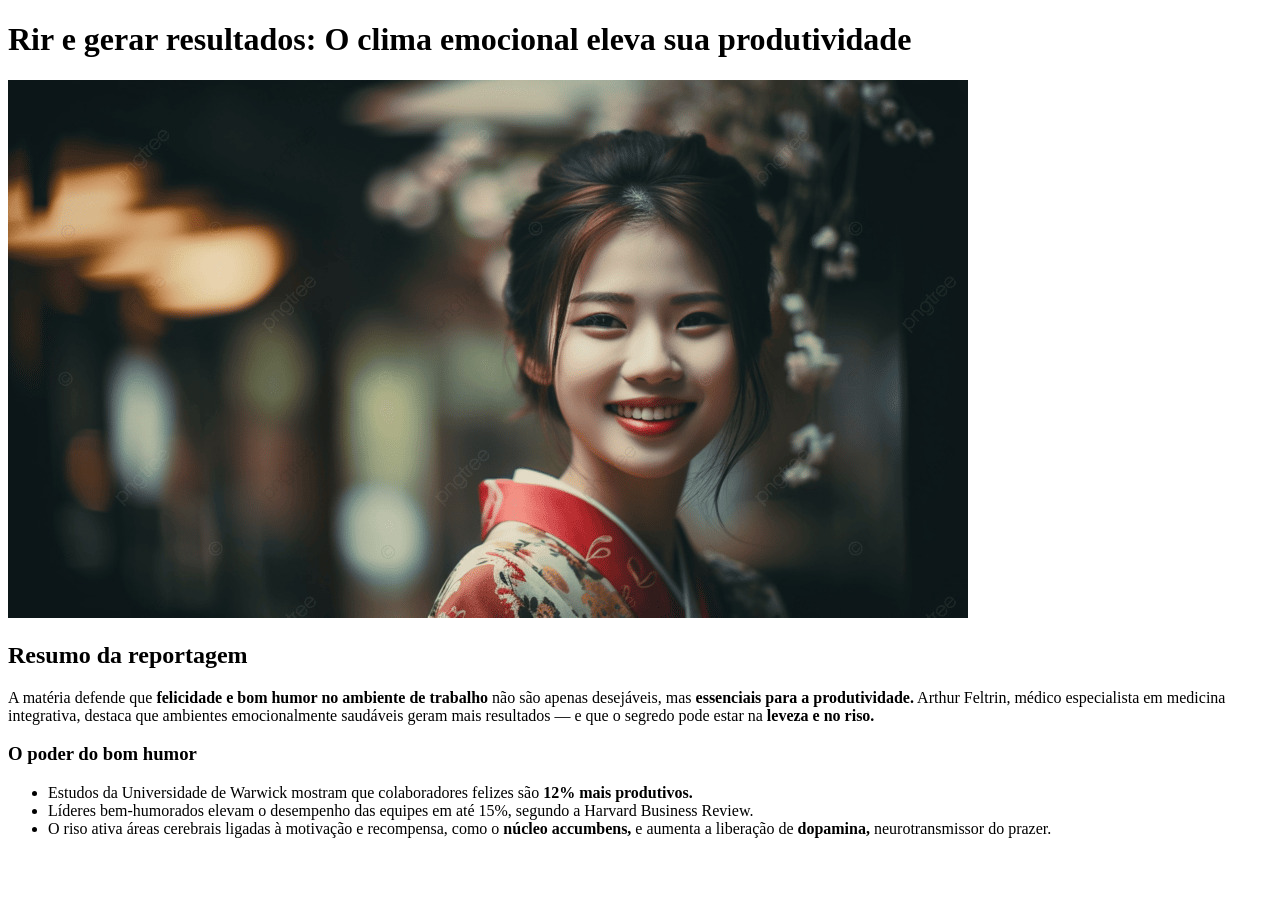
<file: css2/exerc_em_sala.html>
<!DOCTYPE html>
<html lang="en">
<head>
    <meta charset="UTF-8">
    <meta name="viewport" content="width=device-width, initial-scale=1.0">
    <title>Exercicio em sala</title>
<link rel="stylesheet" href="exercicio_em_sala.css";> 

</head>
<main>
<h1>Rir e gerar resultados: O clima emocional eleva sua produtividade</h1>
<img src="img/asiatica_sorrindo.jpg" alt="asiatica sorrindo";>
<h2>Resumo da reportagem</h2>
<p>A matéria defende que <strong>felicidade e bom humor no ambiente de trabalho </strong>não são apenas desejáveis, mas <strong>essenciais para a produtividade.</strong> Arthur Feltrin, médico especialista em medicina integrativa, destaca que ambientes emocionalmente saudáveis geram mais resultados — e que o segredo pode estar na <strong>leveza e no riso.</strong></p>
<h3> O poder do bom humor</h3>
<ul>
    <li>Estudos da Universidade de Warwick mostram que colaboradores felizes são <strong>12% mais produtivos.</strong></li>
    <li>Líderes bem-humorados elevam o desempenho das equipes em até 15%, segundo a Harvard Business Review.</li>
    <li>O riso ativa áreas cerebrais ligadas à motivação e recompensa, como o <strong>núcleo accumbens,</strong>
    e aumenta a liberação de <strong>dopamina,</strong> neurotransmissor do prazer.</li>
</ul>
</main>
<body>
    
</body>
</html>
</file>
<file: PI/formulario_de_cadastro/assets/css/style.css>
@import url('https://fonts.googleapis.com/css2?family=Inter:ital,opsz,wght@0,14..32,100..900;1,14..32,100..900&display=swap');

* {padding: 0;
margin: 0;
box-sizing: border-box;
font-family: 'Inter', sans-serif;
}

body {
    width: 100%;
    height: 100vh;
    display: flex;
    justify-content: center;
    align-items: center;
    background: #0c0ce94d;
}

.container {
    width: 80%;
    height: 80vh;
    display: flex;
    box-shadow: 5px 5px 10px rgba( 0, 0, 0, .212);
}

.form-image{
    width: 50%;
    display: flex;
    justify-content: center;
    align-items: center;
    background-color: #fde3a7d7;
    padding: 1rem;
}

form-image img {  
    width: 31rem;
}

.form{
    
}
</file>
<file: css2/exercicio_em_sala.css>
h1{font-family: 'Segoe UI';}
main{margin:0%;}
</file>
